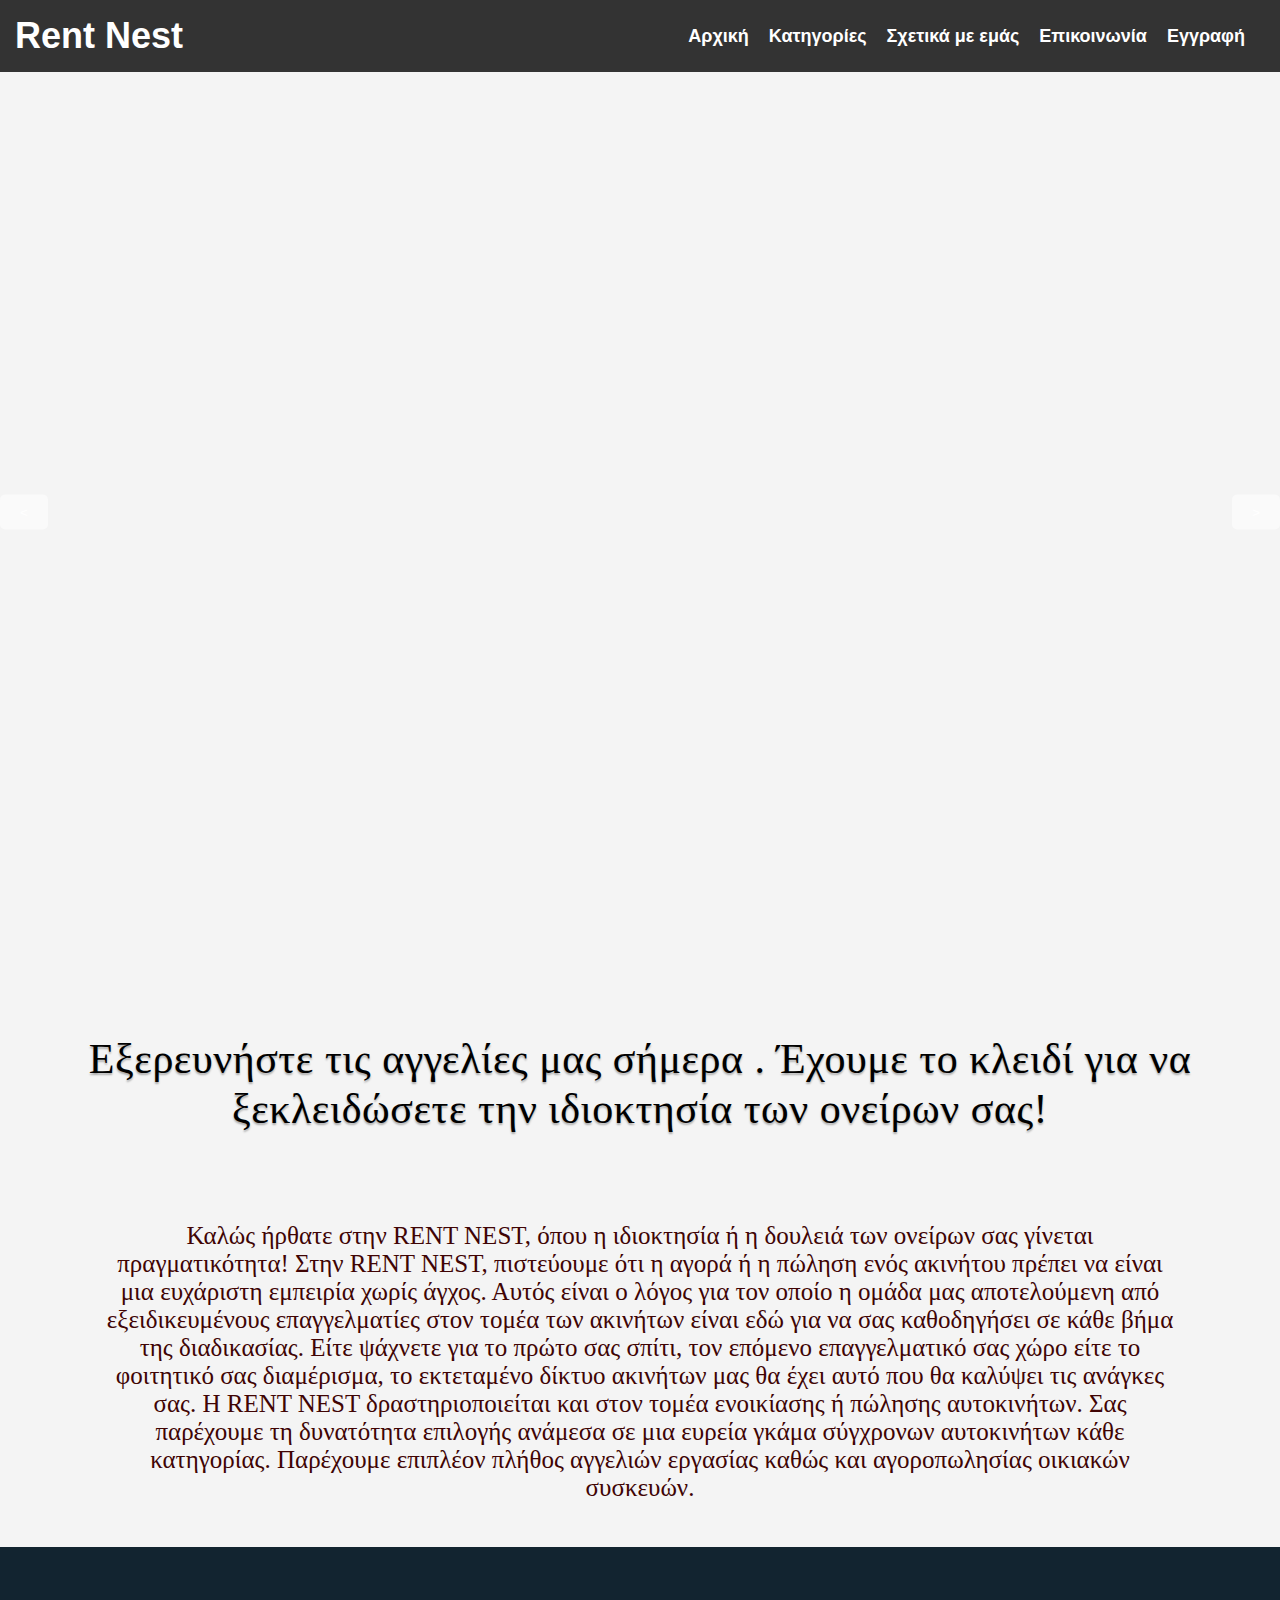
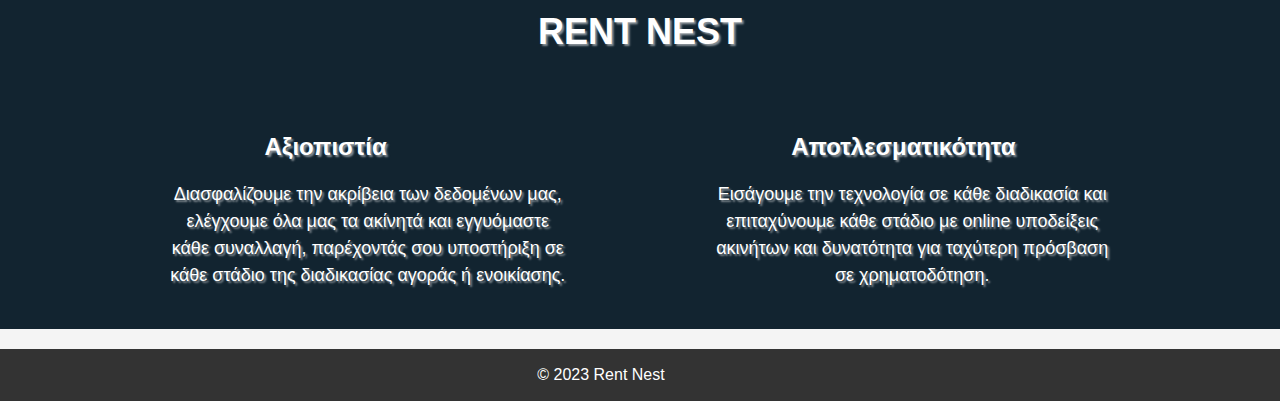
<file: index.html>
<!DOCTYPE html>
<html lang="el">
  <head>
    <meta charset="UTF-8" />
    <meta name="viewport" content="width=device-width, initial-scale=1.0" />
    <title>RentNest</title>
    <link rel="stylesheet" type="text/css" href="styles.css" />
  </head>

  <body class="container">
    <header>
      <h1 class="logo_img"><a href="index.html">Rent Nest</a></h1>
      <nav>
        <ul>
          <li><a href="index.html">Αρχική</a></li>
          <li><a href="categories.html">Κατηγορίες</a></li>
          <li><a href="about.html">Σχετικά με εμάς</a></li>
          <li><a href="contact.html">Επικοινωνία</a></li>
          <li><a href="form.html">Εγγραφή</a></li>
        </ul>
      </nav>
    </header>

    <div class="slideshow">
      <div class="slide" style="background-image: url('assets/house.jpg')">
        <div class="slide-content">
          <h3>Ανακαλύψτε την τέλεια ιδιοκτησία σας σήμερα</h3>
        </div>
      </div>
      <div class="slide" style="background-image: url('assets/car.jpg')">
        <div class="slide-content">
          <h3>
            Με την RENT NEST μπορείτε να έχετε το αυτοκίνητο των ονείρων σας
          </h3>
        </div>
      </div>
      <div class="slide" style="background-image: url('assets/job.png')">
        <div class="slide-content">
          <h3>
            Με την RENT NEST μπορείτε να βρείτε το ιδανικό εργασιακό σας
            περιβάλλον
          </h3>
        </div>
      </div>
      <div class="slide" style="background-image: url('assets/oikiakes.jpg')">
        <div class="slide-content">
          <h3>Ανακαλύψτε πλήθος οικιακών συσκευών...</h3>
        </div>
      </div>
      <button class="prev"><</button>
      <button class="next">></button>
    </div>

    <div class="informations">
      <p>
        Εξερευνήστε τις αγγελίες μας σήμερα . Έχουμε το κλειδί για να
        ξεκλειδώσετε την ιδιοκτησία των ονείρων σας!
      </p>
    </div>
    <div class="moreinformations">
      <p>
        Καλώς ήρθατε στην RENT NEST, όπου η ιδιοκτησία ή η δουλειά των ονείρων
        σας γίνεται πραγματικότητα! Στην RENT NEST, πιστεύουμε ότι η αγορά ή η
        πώληση ενός ακινήτου πρέπει να είναι μια ευχάριστη εμπειρία χωρίς άγχος.
        Αυτός είναι ο λόγος για τον οποίο η ομάδα μας αποτελούμενη από
        εξειδικευμένους επαγγελματίες στον τομέα των ακινήτων είναι εδώ για να
        σας καθοδηγήσει σε κάθε βήμα της διαδικασίας. Είτε ψάχνετε για το πρώτο
        σας σπίτι, τον επόμενο επαγγελματικό σας χώρο είτε το φοιτητικό σας
        διαμέρισμα, το εκτεταμένο δίκτυο ακινήτων μας θα έχει αυτό που θα
        καλύψει τις ανάγκες σας. H RENT NEST δραστηριοποιείται και στον τομέα
        ενοικίασης ή πώλησης αυτοκινήτων. Σας παρέχουμε τη δυνατότητα επιλογής
        ανάμεσα σε μια ευρεία γκάμα σύγχρονων αυτοκινήτων κάθε κατηγορίας.
        Παρέχουμε επιπλέον πλήθος αγγελιών εργασίας καθώς και αγοροπωλησίας
        οικιακών συσκευών.
      </p>
    </div>

    <section class="more">
      <h1>RENT NEST</h1>
      <h3>Αξιοπιστία</h3>
      <h3>Αποτλεσματικότητα</h3>
      <p>
        Διασφαλίζουμε την ακρίβεια των δεδομένων μας, ελέγχουμε όλα μας τα
        ακίνητά και εγγυόμαστε κάθε συναλλαγή, παρέχοντάς σου υποστήριξη σε κάθε
        στάδιο της διαδικασίας αγοράς ή ενοικίασης.
      </p>
      <p>
        Εισάγουμε την τεχνολογία σε κάθε διαδικασία και επιταχύνουμε κάθε στάδιο
        με online υποδείξεις ακινήτων και δυνατότητα για ταχύτερη πρόσβαση σε
        χρηματοδότηση.
      </p>
    </section>

    <script src="script.js"></script>
  </body>
  <footer>
    <div class="footer-content">
      <p>&copy; 2023 Rent Nest</p>
    </div>
  </footer>
</html>
</file>
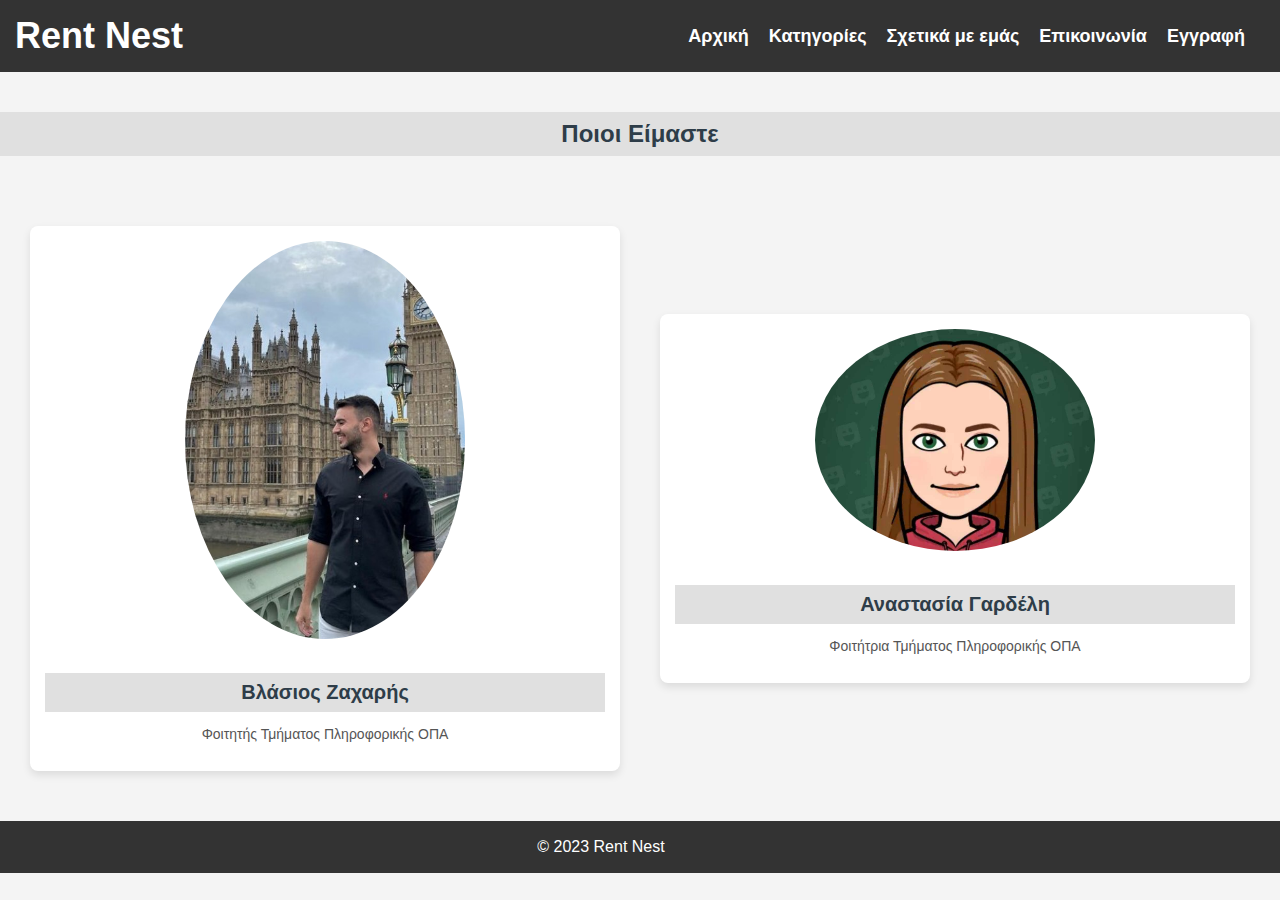
<file: about.html>
<!DOCTYPE html>
<html lang="el">
  <head>
    <meta charset="UTF-8" />
    <meta name="viewport" content="width=device-width, initial-scale=1.0" />
    <title>RentNest</title>
    <link rel="stylesheet" type="text/css" href="styles.css" />
  </head>

  <body>
    <header>
      <h1 class="logo_img"><a href="index.html">Rent Nest</a></h1>
      <nav>
        <ul>
          <li><a href="index.html">Αρχική</a></li>
          <li><a href="categories.html">Κατηγορίες</a></li>
          <li><a href="about.html">Σχετικά με εμάς</a></li>
          <li><a href="contact.html">Επικοινωνία</a></li>
          <li><a href="form.html">Εγγραφή</a></li>
        </ul>
      </nav>
    </header>
    <h2>Ποιοι Είμαστε</h2>
    <div class="members">
      <section class="team_member_1">
        <div class="member_1">
          <img src="assets/vlasios_zacharis.jpg" alt="vlasios zacharis" />
          <h2>Βλάσιος Ζαχαρής</h2>
          <p>Φοιτητής Τμήματος Πληροφορικής ΟΠΑ</p>
        </div>
      </section>
      <section class="team_member_2">
        <div class="member_2">
          <img src="assets/anastasia.jpg" alt="sssss" />
          <h2>Αναστασία Γαρδέλη</h2>
          <p>Φοιτήτρια Τμήματος Πληροφορικής ΟΠΑ</p>
        </div>
      </section>
    </div>
  </body>
  <footer>
    <div class="footer-content">
      <p>&copy; 2023 Rent Nest</p>
    </div>
  </footer>
</html>
</file>
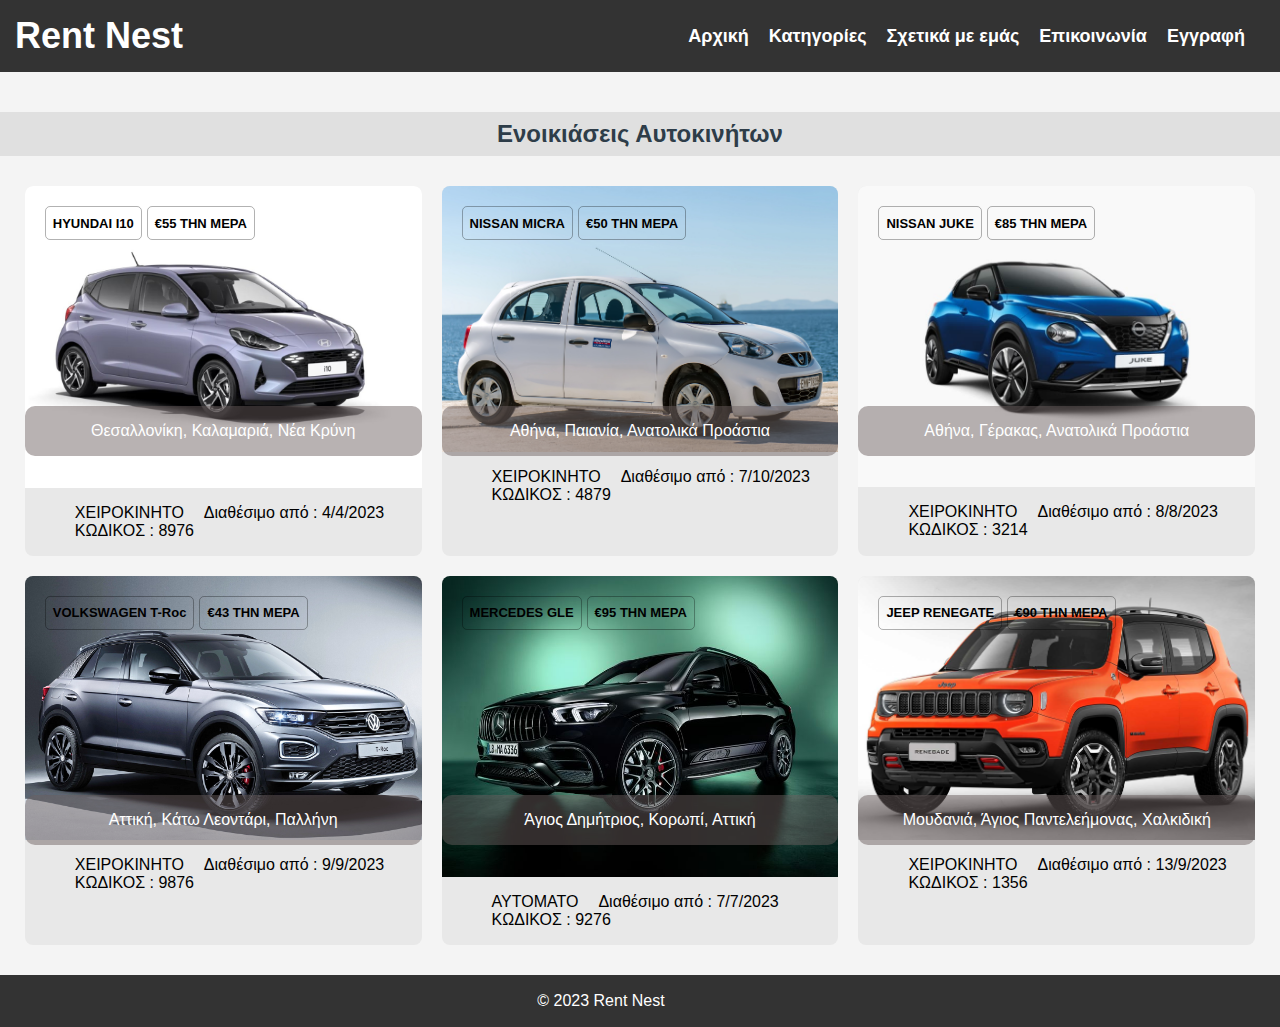
<file: car-rentals.html>
<!DOCTYPE html>
<html lang="el">
  <head>
    <meta charset="UTF-8" />
    <meta name="viewport" content="width=device-width, initial-scale=1.0" />
    <title>Home Rentals</title>
    <link rel="stylesheet" type="text/css" href="styles.css" />
  </head>

  <body>
    <header>
      <h1 class="logo_img"><a href="index.html">Rent Nest</a></h1>
      <nav>
        <ul>
          <li><a href="index.html">Αρχική</a></li>
          <li><a href="categories.html">Κατηγορίες</a></li>
          <li><a href="about.html">Σχετικά με εμάς</a></li>
          <li><a href="contact.html">Επικοινωνία</a></li>
          <li><a href="form.html">Εγγραφή</a></li>
        </ul>
      </nav>
    </header>
    <main>
      <h2>Ενοικιάσεις Αυτοκινήτων</h2>

      <section class="car__rentals">
        <div class="boxes">
          <div class="containers">
            <div class="fbox">
              <div class="box top-l">
                HYUNDAI I10
                <!-- Content for the top-left transparent box -->
              </div>
              <div class="box top-r">
                €55 ΤΗΝ ΜΕΡΑ
                <!-- Content for the top-right transparent box -->
              </div>
            </div>
            <a
              href="https://kinsta.com/wp-content/uploads/2022/12/file-not-found.png"
              class="overlay"
            >
              <img src="assets/hyundai.jpeg" alt="Home1" />
            </a>

            <div class="info">
              <p class="texts">Θεσαλλονίκη, Καλαμαριά, Νέα Κρύνη</p>
            </div>

            <div class="listing-detail">
              <ul class="detail-list">
                <li class>
                  <span> ΧΕΙΡΟΚΙΝΗΤΟ</span>
                </li>
                <li class>
                  <span> Διαθέσιμο από : 4/4/2023</span>
                </li>
                <li class>
                  <span> ΚΩΔΙΚΟΣ : 8976</span>
                </li>
              </ul>
            </div>
          </div>

          <!-- Here begins box 2,3,4-->

          <div class="containers">
            <div class="fbox">
              <div class="top-l">
                NISSAN MICRA
                <!-- Content for the top-left transparent box -->
              </div>
              <div class="top-r">
                €50 ΤΗΝ ΜΕΡΑ
                <!-- Content for the top-right transparent box -->
              </div>
            </div>
            <a
              href="https://kinsta.com/wp-content/uploads/2022/12/file-not-found.png"
              class="overlay"
            >
              <img src="assets/micra.jpg" alt="Home1" />
            </a>

            <div class="info">
              <p class="texts">Αθήνα, Παιανία, Ανατολικά Προάστια</p>
            </div>

            <div class="listing-detail">
              <ul class="detail-list">
                <li class>
                  <span> ΧΕΙΡΟΚΙΝΗΤΟ</span>
                </li>
                <li class>
                  <span> Διαθέσιμο από : 7/10/2023</span>
                </li>
                <li class>
                  <span> ΚΩΔΙΚΟΣ : 4879</span>
                </li>
              </ul>
            </div>
          </div>

          <div class="containers">
            <div class="fbox">
              <div class="box top-l">
                NISSAN JUKE
                <!-- Content for the top-left transparent box -->
              </div>
              <div class="box top-r">
                €85 ΤΗΝ ΜΕΡΑ
                <!-- Content for the top-right transparent box -->
              </div>
            </div>
            <a
              href="https://kinsta.com/wp-content/uploads/2022/12/file-not-found.png"
              class="overlay"
            >
              <img src="assets/juke.jpg" alt="Home1" />
            </a>

            <div class="info">
              <p class="texts">Αθήνα, Γέρακας, Ανατολικά Προάστια</p>
            </div>

            <div class="listing-detail">
              <ul class="detail-list">
                <li class>
                  <span> ΧΕΙΡΟΚΙΝΗΤΟ</span>
                </li>
                <li class>
                  <span> Διαθέσιμο από : 8/8/2023</span>
                </li>
                <li class>
                  <span> ΚΩΔΙΚΟΣ : 3214</span>
                </li>
              </ul>
            </div>
          </div>

          <div class="containers">
            <div class="fbox">
              <div class="box top-l">
                VOLKSWAGEN T-Roc
                <!-- Content for the top-left transparent box -->
              </div>
              <div class="box top-r">
                €43 ΤΗΝ ΜΕΡΑ
                <!-- Content for the top-right transparent box -->
              </div>
            </div>
            <a
              href="https://kinsta.com/wp-content/uploads/2022/12/file-not-found.png"
              class="overlay"
            >
              <img src="assets/ROC.jpg" alt="Home1" />
            </a>

            <div class="info">
              <p class="texts">Αττική, Κάτω Λεοντάρι, Παλλήνη</p>
            </div>

            <div class="listing-detail">
              <ul class="detail-list">
                <li class>
                  <span> ΧΕΙΡΟΚΙΝΗΤΟ</span>
                </li>
                <li class>
                  <span> Διαθέσιμο από : 9/9/2023</span>
                </li>
                <li class>
                  <span> ΚΩΔΙΚΟΣ : 9876</span>
                </li>
              </ul>
            </div>
          </div>

          <div class="containers">
            <div class="fbox">
              <div class="box top-l">
                MERCEDES GLE
                <!-- Content for the top-left transparent box -->
              </div>
              <div class="box top-r">
                €95 ΤΗΝ ΜΕΡΑ
                <!-- Content for the top-right transparent box -->
              </div>
            </div>
            <a
              href="https://kinsta.com/wp-content/uploads/2022/12/file-not-found.png"
              class="overlay"
            >
              <img src="assets/mercedes.jpg" alt="Home1" />
            </a>

            <div class="info">
              <p class="texts">Άγιος Δημήτριος, Κορωπί, Αττική</p>
            </div>

            <div class="listing-detail">
              <ul class="detail-list">
                <li class>
                  <span> ΑΥΤΟΜΑΤΟ</span>
                </li>
                <li class>
                  <span> Διαθέσιμο από : 7/7/2023</span>
                </li>
                <li class>
                  <span> ΚΩΔΙΚΟΣ : 9276</span>
                </li>
              </ul>
            </div>
          </div>

          <div class="containers">
            <div class="fbox">
              <div class="box top-l">
                JEEP RENEGATE
                <!-- Content for the top-left transparent box -->
              </div>
              <div class="box top-r">
                €90 ΤΗΝ ΜΕΡΑ
                <!-- Content for the top-right transparent box -->
              </div>
            </div>
            <a
              href="https://kinsta.com/wp-content/uploads/2022/12/file-not-found.png"
              class="overlay"
            >
              <img src="assets/jeep.jpg" alt="Home1" />
            </a>

            <div class="info">
              <p class="texts">Μουδανιά, Άγιος Παντελεήμονας, Χαλκιδική</p>
            </div>

            <div class="listing-detail">
              <ul class="detail-list">
                <li class>
                  <span> ΧΕΙΡΟΚΙΝΗΤΟ</span>
                </li>
                <li class>
                  <span> Διαθέσιμο από : 13/9/2023</span>
                </li>
                <li class>
                  <span> ΚΩΔΙΚΟΣ : 1356</span>
                </li>
              </ul>
            </div>
          </div>
        </div>
      </section>
    </main>

    <footer>
      <div class="footer-content">
        <p>&copy; 2023 Rent Nest</p>
      </div>
    </footer>
  </body>
</html>
</file>
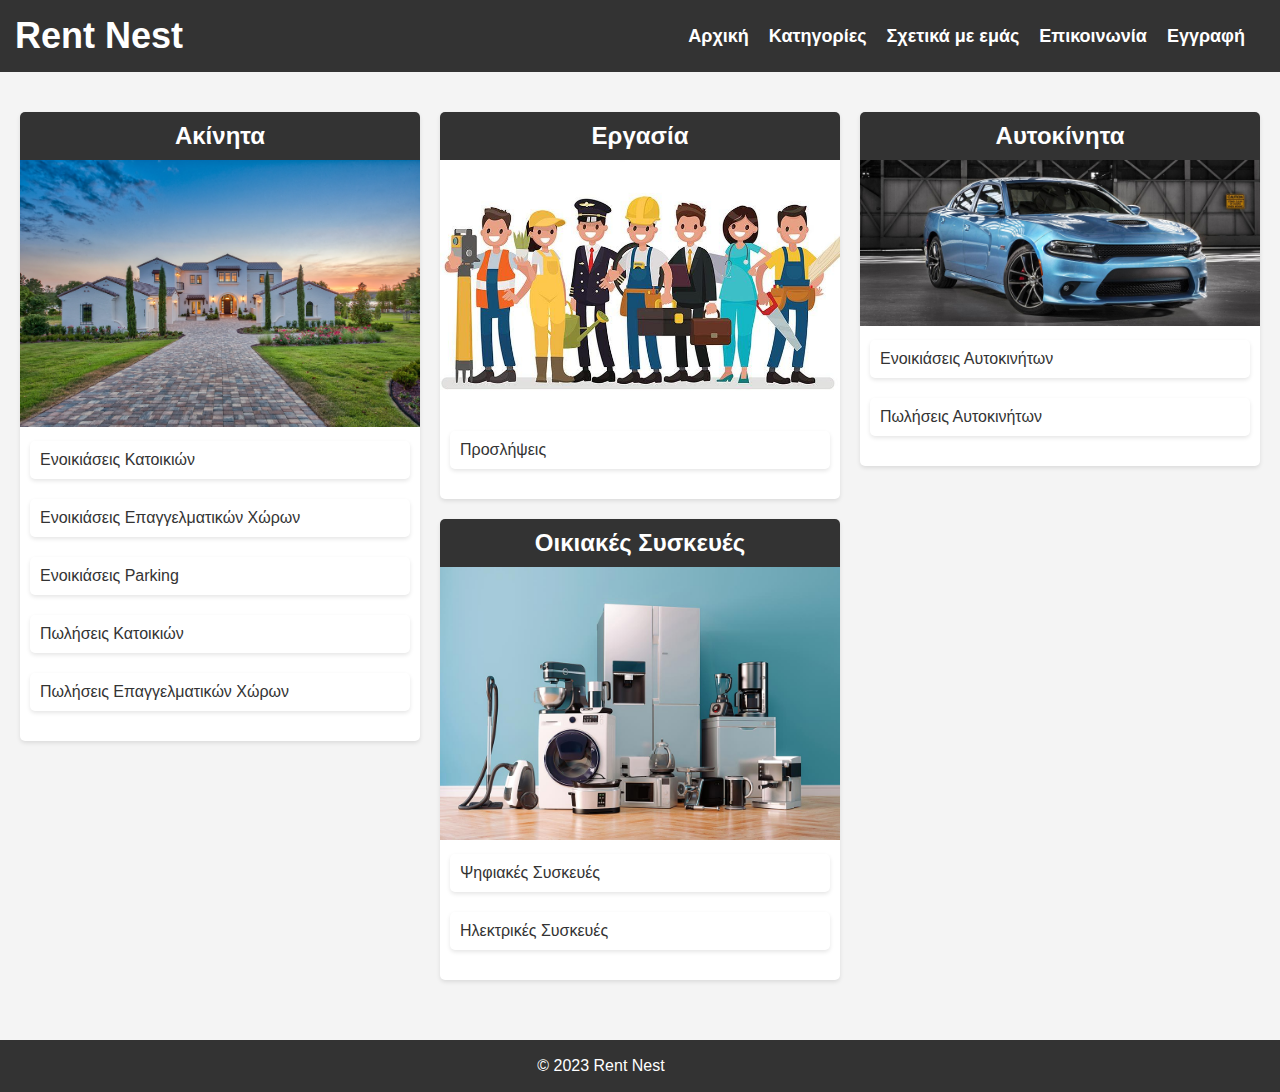
<file: categories.html>
<!DOCTYPE html>
<html lang="el">
  <head>
    <meta charset="UTF-8" />
    <meta name="viewport" content="width=device-width, initial-scale=1.0" />
    <title>Rent Nest</title>
    <link rel="stylesheet" type="text/css" href="styles.css" />
  </head>

  <body>
    <header>
      <h1 class="logo_img"><a href="index.html">Rent Nest</a></h1>
      <nav>
        <ul>
          <li><a href="index.html">Αρχική</a></li>
          <li><a href="categories.html">Κατηγορίες</a></li>
          <li><a href="about.html">Σχετικά με εμάς</a></li>
          <li><a href="contact.html">Επικοινωνία</a></li>
          <li><a href="form.html">Εγγραφή</a></li>
        </ul>
      </nav>
    </header>

    <section class="categories">
      <ul>
        <li>
          <h2>Ακίνητα</h2>
          <img src="assets/Custom Built Homes.webp" alt="Εικόνα Ακινήτων" />
          <ul>
            <li>
              <a href="home-rentals.html">Ενοικιάσεις Κατοικιών</a>
            </li>
            <li>
              <a href="business-rentals.html"
                >Ενοικιάσεις Επαγγελματικών Χώρων</a
              >
            </li>
            <li>
              <a href="parking-rentals.html">Ενοικιάσεις Parking</a>
            </li>
            <li>
              <a href="home-sells">Πωλήσεις Κατοικιών</a>
            </li>
            <li>
              <a href="business-sells">Πωλήσεις Επαγγελματικών Χώρων</a>
            </li>
          </ul>
        </li>
      </ul>
      <ul>
        <li>
          <h2>Εργασία</h2>
          <img src="assets/jobs.jpg" alt="Εικόνα Εργασίας" />
          <ul>
            <li><a href="jobs.html">Προσλήψεις</a></li>
          </ul>
        </li>
        <li>
          <h2>Οικιακές Συσκευές</h2>
          <img src="assets/appliances.jpg" alt="Εικόνα Οικιακών Συσκευών" />
          <ul>
            <li>
              <a href="psifiakes-syskeves.html">Ψηφιακές Συσκευές</a>
            </li>
            <li>
              <a href="ilektrikes-syskeves.html">Ηλεκτρικές Συσκευές</a>
            </li>
          </ul>
        </li>
      </ul>
      <ul>
        <li>
          <h2>Αυτοκίνητα</h2>
          <img src="assets/cars.jpg" alt="Εικόνα Αυτοκινήτων" />
          <ul>
            <li>
              <a href="car-rentals.html">Ενοικιάσεις Αυτοκινήτων</a>
            </li>
            <li><a href="car-sells.htmls">Πωλήσεις Αυτοκινήτων</a></li>
          </ul>
        </li>
      </ul>
    </section>
  </body>
  <footer>
    <div class="footer-content">
      <p>&copy; 2023 Rent Nest</p>
    </div>
  </footer>
</html>
</file>
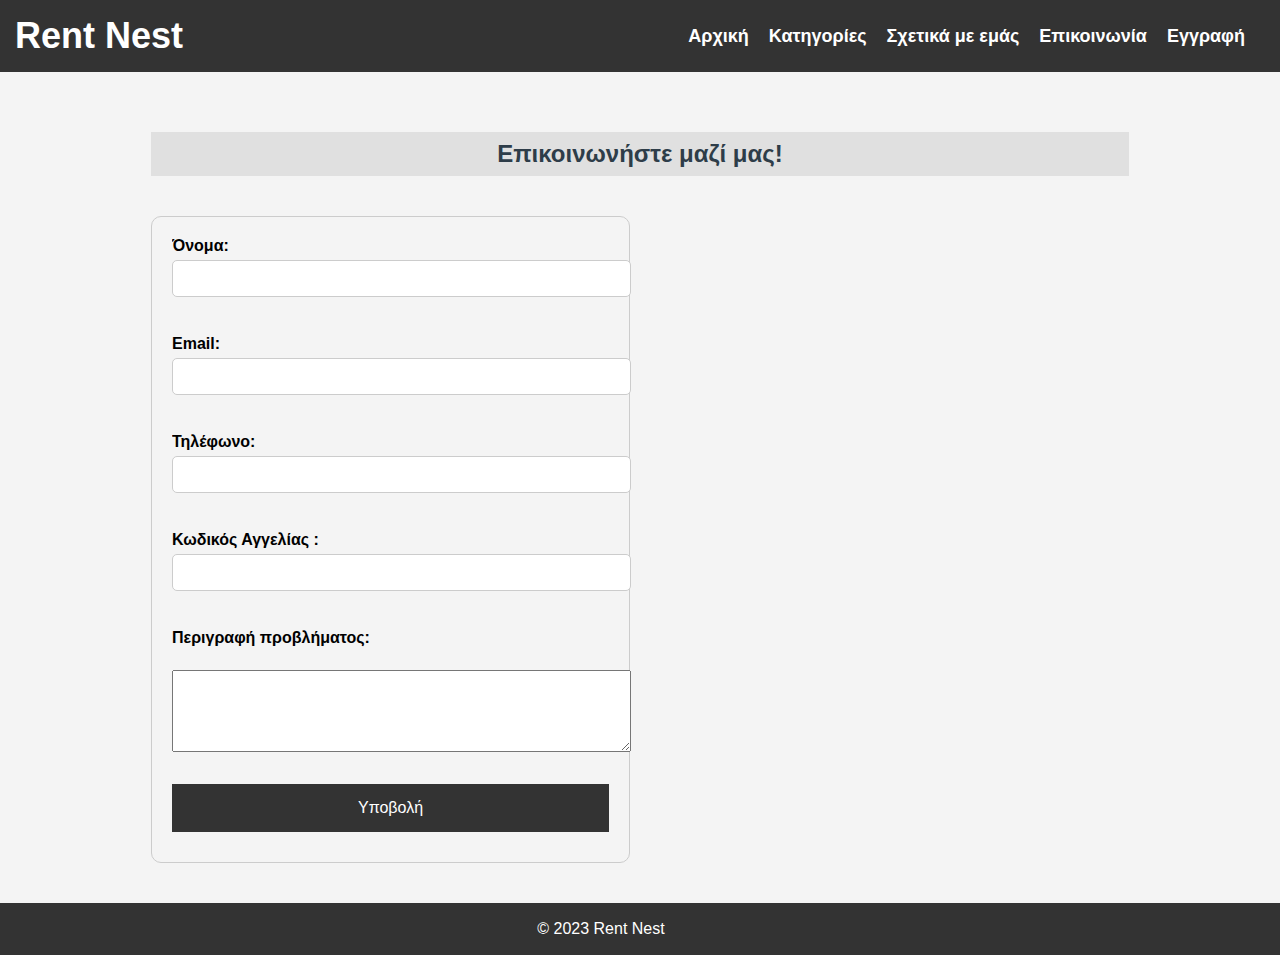
<file: contact.html>
<!DOCTYPE html>
<html lang="el">
  <head>
    <meta charset="UTF-8" />
    <meta name="viewport" content="width=device-width, initial-scale=1.0" />
    <title>RentNest</title>
    <link rel="stylesheet" type="text/css" href="styles.css" />
  </head>

  <body>
    <header>
      <h1 class="logo_img"><a href="index.html">Rent Nest</a></h1>
      <nav>
        <ul>
          <li><a href="index.html">Αρχική</a></li>
          <li><a href="categories.html">Κατηγορίες</a></li>
          <li><a href="about.html">Σχετικά με εμάς</a></li>
          <li><a href="contact.html">Επικοινωνία</a></li>
          <li><a href="form.html">Εγγραφή</a></li>
        </ul>
      </nav>
    </header>
    <section class="contact-form">
      <h2>Επικοινωνήστε μαζί μας!</h2>
      <form method="post">
        <label for="name">Όνομα:</label>
        <input type="text" id="name" name="name" required /><br /><br />
        <label for="email">Email:</label>
        <input type="email" id="email" name="email" required /><br /><br />
        <label for="phone">Τηλέφωνο:</label>
        <input type="tel" id="phone" name="phone" /><br /><br />
        <label for="ad-code">Κωδικός Αγγελίας :</label>
        <input type="text" id="ad-code" name="ad-code" /><br /><br />
        <label for="issue">Περιγραφή προβλήματος:</label><br />
        <textarea id="issue" name="issue" rows="4" cols="50" required></textarea
        ><br /><br />
        <input type="submit" value="Υποβολή" />
      </form>
    </section>
    <footer>
      <div class="footer-content">
        <p>&copy; 2023 Rent Nest</p>
      </div>
    </footer>
  </body>
</html>
</file>
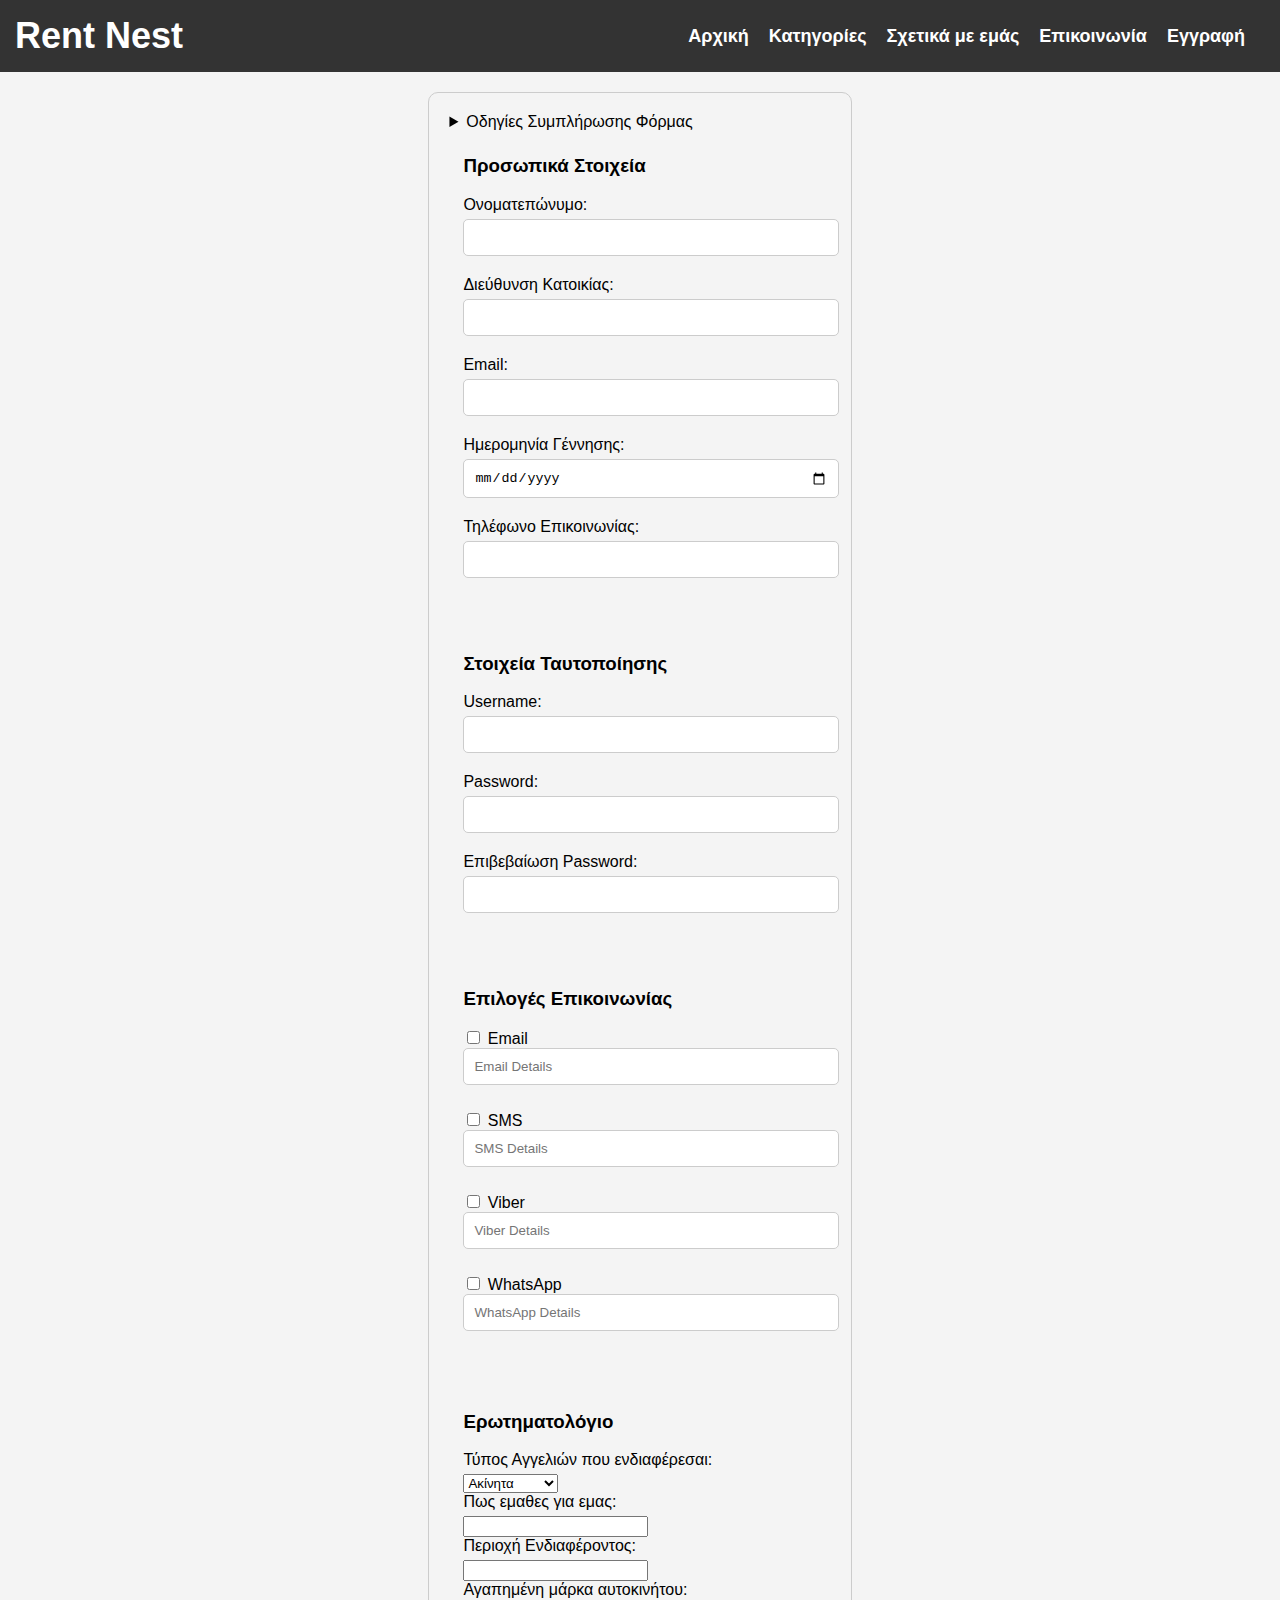
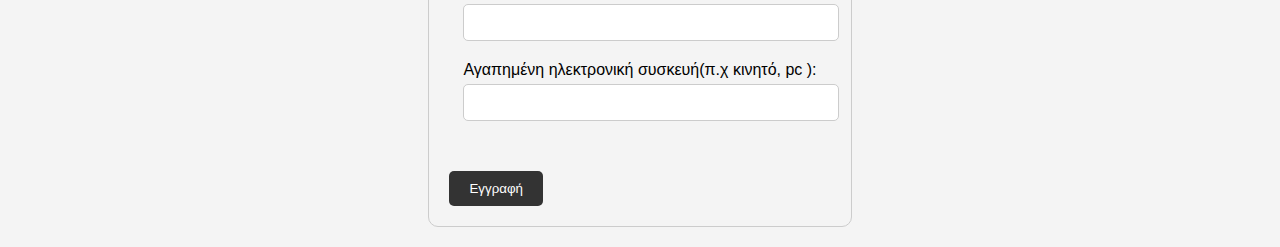
<file: form.html>
<!DOCTYPE html>
<html lang="el">
  <head>
    <meta charset="UTF-8" />
    <meta name="viewport" content="width=device-width, initial-scale=1.0" />
    <title>Εγγραφή Χρήστη - Rent Nest</title>
    <link rel="stylesheet" type="text/css" href="styles.css" />
  </head>
  <body>
    <header>
      <h1 class="logo_img"><a href="index.html">Rent Nest</a></h1>
      <nav>
        <ul>
          <li><a href="index.html">Αρχική</a></li>
          <li><a href="categories.html">Κατηγορίες</a></li>
          <li><a href="about.html">Σχετικά με εμάς</a></li>
          <li><a href="contact.html">Επικοινωνία</a></li>
          <li><a href="form.html">Εγγραφή</a></li>
        </ul>
      </nav>
    </header>

    <form action="submit-form" method="post" id="userRegistrationForm">
      <details>
        <summary>Οδηγίες Συμπλήρωσης Φόρμας</summary>
        <p>
          Συμπληρώστε την φόρμα με τα στοιχεία σας και προαιρετικά απαντήστε στο
          ερωτηματολόγιο
        </p>
      </details>
      <fieldset>
        <h3>Προσωπικά Στοιχεία</h3>
        <label for="fullname">Ονοματεπώνυμο:</label>
        <input type="text" id="fullname" name="fullname" required />

        <label for="address">Διεύθυνση Κατοικίας:</label>
        <input
          type="text"
          id="address"
          name="address"
          autocomplete="address-line1"
        />

        <label for="email">Email:</label>
        <input
          type="email"
          id="email"
          name="email"
          required
          autocomplete="email"
        />
        <label for="birthdate">Ημερομηνία Γέννησης:</label>
        <input type="date" id="birthdate" name="birthdate" />

        <label for="phone">Τηλέφωνο Επικοινωνίας:</label>
        <input
          type="tel"
          id="phone"
          name="phone"
          pattern="\d{10}"
          title="Το τηλέφωνο δεν έχει 10 ψηφία."
        />
      </fieldset>
      <!-- numbers must have 10 numbers -->
      <fieldset>
        <h3>Στοιχεία Ταυτοποίησης</h3>
        <label for="username">Username:</label>
        <input type="text" id="username" name="username" required />

        <label for="password">Password:</label>
        <input
          type="password"
          id="password"
          name="password"
          required
          minlength="8"
        />
        <!-- password validation using minlenght-->

        <label for="confirm_password">Επιβεβαίωση Password:</label>
        <input
          type="password"
          id="confirm_password"
          name="confirm_password"
          required
        />
      </fieldset>

      <fieldset>
        <h3>Επιλογές Επικοινωνίας</h3>
        <label>
          <input type="checkbox" name="communication" value="email" />
          Email
          <input type="text" name="email_details" placeholder="Email Details" />
        </label>
        <label>
          <input type="checkbox" name="communication" value="sms" />
          SMS
          <input type="text" name="sms_details" placeholder="SMS Details" />
        </label>
        <label>
          <input type="checkbox" name="communication" value="viber" />
          Viber
          <input type="text" name="viber_details" placeholder="Viber Details" />
        </label>
        <label>
          <input type="checkbox" name="communication" value="whatsapp" />
          WhatsApp
          <input
            type="text"
            name="whatsapp_details"
            placeholder="WhatsApp Details"
          />
        </label>
      </fieldset>

      <fieldset>
        <h3>Ερωτηματολόγιο</h3>

        <label for="ads_interest">Τύπος Αγγελιών που ενδιαφέρεσαι:</label>
        <select id="ads_interest" name="ads_interest">
          <option value="real_estate">Ακίνητα</option>
          <option value="jobs">Εργασία</option>
          <option value="vehicles">Οχήματα</option>
          <option value="electronics">Ηλεκτρονικά</option>
        </select>
        <label for="referral">Πως εμαθες για εμας:</label>
        <input list="how" id="referral" name="referral" autocomplete="off" />
        <datalist id="how">
          <option value="internet ads"></option>
          <option value="facebook"></option>
          <option value="Φιλο"></option>
          <option value="twitter"></option>
        </datalist>

        <label for="preferred_areas">Περιοχή Ενδιαφέροντος:</label>
        <input
          list="areas"
          id="preferred_areas"
          name="preferred_areas"
          autocomplete="off"
        />
        <datalist id="areas">
          <option value="Αθήνα"></option>
          <option value="Θεσσαλονίκη"></option>
          <option value="Πάτρα"></option>
          <option value="Ηράκλειο"></option>
        </datalist>

        <label for="vehicle_type">Αγαπημένη μάρκα αυτοκινήτου:</label>
        <input type="text" id="vehicle_type" name="vehicle_type" />

        <label for="frequency"
          >Αγαπημένη ηλεκτρονική συσκευή(π.χ κινητό, pc ):</label
        >
        <input type="text" id="frequency" name="frequency" />
      </fieldset>

      <button type="submit">Εγγραφή</button>
    </form>

    <script src="validate-form.js"></script>
  </body>
</html>
</file>
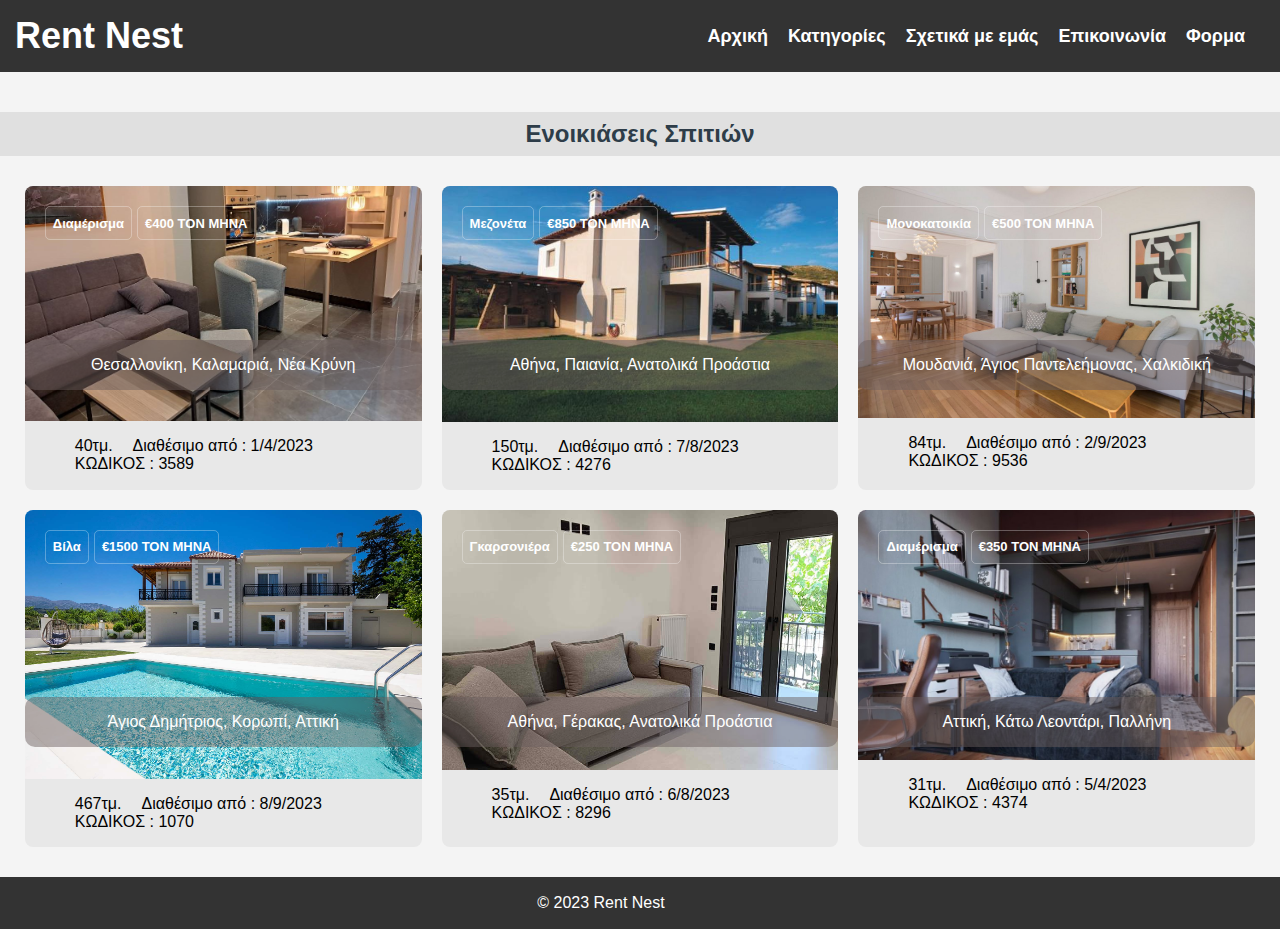
<file: home-rentals.html>
<!DOCTYPE html>
<html lang="el">
  <head>
    <meta charset="UTF-8" />
    <meta name="viewport" content="width=device-width, initial-scale=1.0" />
    <title>Home Rentals</title>
    <link rel="stylesheet" type="text/css" href="styles.css" />
  </head>

  <body>
    <header>
      <h1 class="logo_img"><a href="index.html">Rent Nest</a></h1>
      <nav>
        <ul>
          <li><a href="index.html">Αρχική</a></li>
          <li><a href="categories.html">Κατηγορίες</a></li>
          <li><a href="about.html">Σχετικά με εμάς</a></li>
          <li><a href="contact.html">Επικοινωνία</a></li>
          <li><a href="form.html">Φορμα</a></li>
        </ul>
      </nav>
    </header>
    <main>
      <h2>Ενοικιάσεις Σπιτιών</h2>

      <section class="home__rentals">
        <div class="all-boxes">
          <div class="rental-container">
            <div class="full-box">
              <div class="info-box top-left">
                Διαμέρισμα
                <!-- Content for the top-left transparent box -->
              </div>
              <div class="info-box top-right">
                €400 ΤΟΝ ΜΗΝΑ
                <!-- Content for the top-right transparent box -->
              </div>
            </div>
            <a href="homerentals-123-details.html" class="overlay">
              <img src="assets/d1.jpg" alt="Home1" />
            </a>

            <div class="item-info">
              <p class="text">Θεσαλλονίκη, Καλαμαριά, Νέα Κρύνη</p>
            </div>

            <div class="listing-details">
              <ul class="details-list">
                <li class>
                  <span> 40τμ.</span>
                </li>
                <li class>
                  <span> Διαθέσιμο από : 1/4/2023</span>
                </li>
                <li class>
                  <span> ΚΩΔΙΚΟΣ : 3589</span>
                </li>
              </ul>
            </div>
          </div>

          <!-- Here begins box 2,3,4-->

          <div class="rental-container">
            <div class="full-box">
              <div class="info-box top-left">
                Μεζονέτα
                <!-- Content for the top-left transparent box -->
              </div>
              <div class="info-box top-right">
                €850 ΤΟΝ ΜΗΝΑ
                <!-- Content for the top-right transparent box -->
              </div>
            </div>
            <a
              href="https://kinsta.com/wp-content/uploads/2022/12/file-not-found.png"
              class="overlay"
            >
              <img src="assets/mezoneta.jpg" alt="Home1" />
            </a>

            <div class="item-info">
              <p class="text">Αθήνα, Παιανία, Ανατολικά Προάστια</p>
            </div>

            <div class="listing-details">
              <ul class="details-list">
                <li class>
                  <span> 150τμ.</span>
                </li>
                <li class>
                  <span> Διαθέσιμο από : 7/8/2023</span>
                </li>
                <li class>
                  <span> ΚΩΔΙΚΟΣ : 4276</span>
                </li>
              </ul>
            </div>
          </div>

          <div class="rental-container">
            <div class="full-box">
              <div class="info-box top-left">
                Μονοκατοικία
                <!-- Content for the top-left transparent box -->
              </div>
              <div class="info-box top-right">
                €500 ΤΟΝ ΜΗΝΑ
                <!-- Content for the top-right transparent box -->
              </div>
            </div>
            <a
              href="https://kinsta.com/wp-content/uploads/2022/12/file-not-found.png"
              class="overlay"
            >
              <img src="assets/monokatoikia.jpg" alt="Home1" />
            </a>

            <div class="item-info">
              <p class="text">Μουδανιά, Άγιος Παντελεήμονας, Χαλκιδική</p>
            </div>

            <div class="listing-details">
              <ul class="details-list">
                <li class>
                  <span> 84τμ.</span>
                </li>
                <li class>
                  <span> Διαθέσιμο από : 2/9/2023</span>
                </li>
                <li class>
                  <span> ΚΩΔΙΚΟΣ : 9536</span>
                </li>
              </ul>
            </div>
          </div>

          <div class="rental-container">
            <div class="full-box">
              <div class="info-box top-left">
                Βίλα
                <!-- Content for the top-left transparent box -->
              </div>
              <div class="info-box top-right">
                €1500 ΤΟΝ ΜΗΝΑ
                <!-- Content for the top-right transparent box -->
              </div>
            </div>
            <a
              href="https://kinsta.com/wp-content/uploads/2022/12/file-not-found.png"
              class="overlay"
            >
              <img src="assets/villa.jpg" alt="Home1" />
            </a>

            <div class="item-info">
              <p class="text">Άγιος Δημήτριος, Κορωπί, Αττική</p>
            </div>

            <div class="listing-details">
              <ul class="details-list">
                <li class>
                  <span> 467τμ.</span>
                </li>
                <li class>
                  <span> Διαθέσιμο από : 8/9/2023</span>
                </li>
                <li class>
                  <span> ΚΩΔΙΚΟΣ : 1070</span>
                </li>
              </ul>
            </div>
          </div>

          <div class="rental-container">
            <div class="full-box">
              <div class="info-box top-left">
                Γκαρσονιέρα
                <!-- Content for the top-left transparent box -->
              </div>
              <div class="info-box top-right">
                €250 ΤΟΝ ΜΗΝΑ
                <!-- Content for the top-right transparent box -->
              </div>
            </div>
            <a
              href="https://kinsta.com/wp-content/uploads/2022/12/file-not-found.png"
              class="overlay"
            >
              <img src="assets/gkarsoniera.jpg" alt="Home1" />
            </a>

            <div class="item-info">
              <p class="text">Αθήνα, Γέρακας, Ανατολικά Προάστια</p>
            </div>

            <div class="listing-details">
              <ul class="details-list">
                <li class>
                  <span> 35τμ.</span>
                </li>
                <li class>
                  <span> Διαθέσιμο από : 6/8/2023</span>
                </li>
                <li class>
                  <span> ΚΩΔΙΚΟΣ : 8296</span>
                </li>
              </ul>
            </div>
          </div>

          <div class="rental-container">
            <div class="full-box">
              <div class="info-box top-left">
                Διαμέρισμα
                <!-- Content for the top-left transparent box -->
              </div>
              <div class="info-box top-right">
                €350 ΤΟΝ ΜΗΝΑ
                <!-- Content for the top-right transparent box -->
              </div>
            </div>
            <a
              href="https://kinsta.com/wp-content/uploads/2022/12/file-not-found.png"
              class="overlay"
            >
              <img src="assets/diamerisma.jpg" alt="Home1" />
            </a>

            <div class="item-info">
              <p class="text">Αττική, Κάτω Λεοντάρι, Παλλήνη</p>
            </div>

            <div class="listing-details">
              <ul class="details-list">
                <li class>
                  <span> 31τμ.</span>
                </li>
                <li class>
                  <span> Διαθέσιμο από : 5/4/2023</span>
                </li>
                <li class>
                  <span> ΚΩΔΙΚΟΣ : 4374</span>
                </li>
              </ul>
            </div>
          </div>
        </div>
      </section>
    </main>

    <footer>
      <div class="footer-content">
        <p>&copy; 2023 Rent Nest</p>
      </div>
    </footer>
  </body>
</html>
</file>
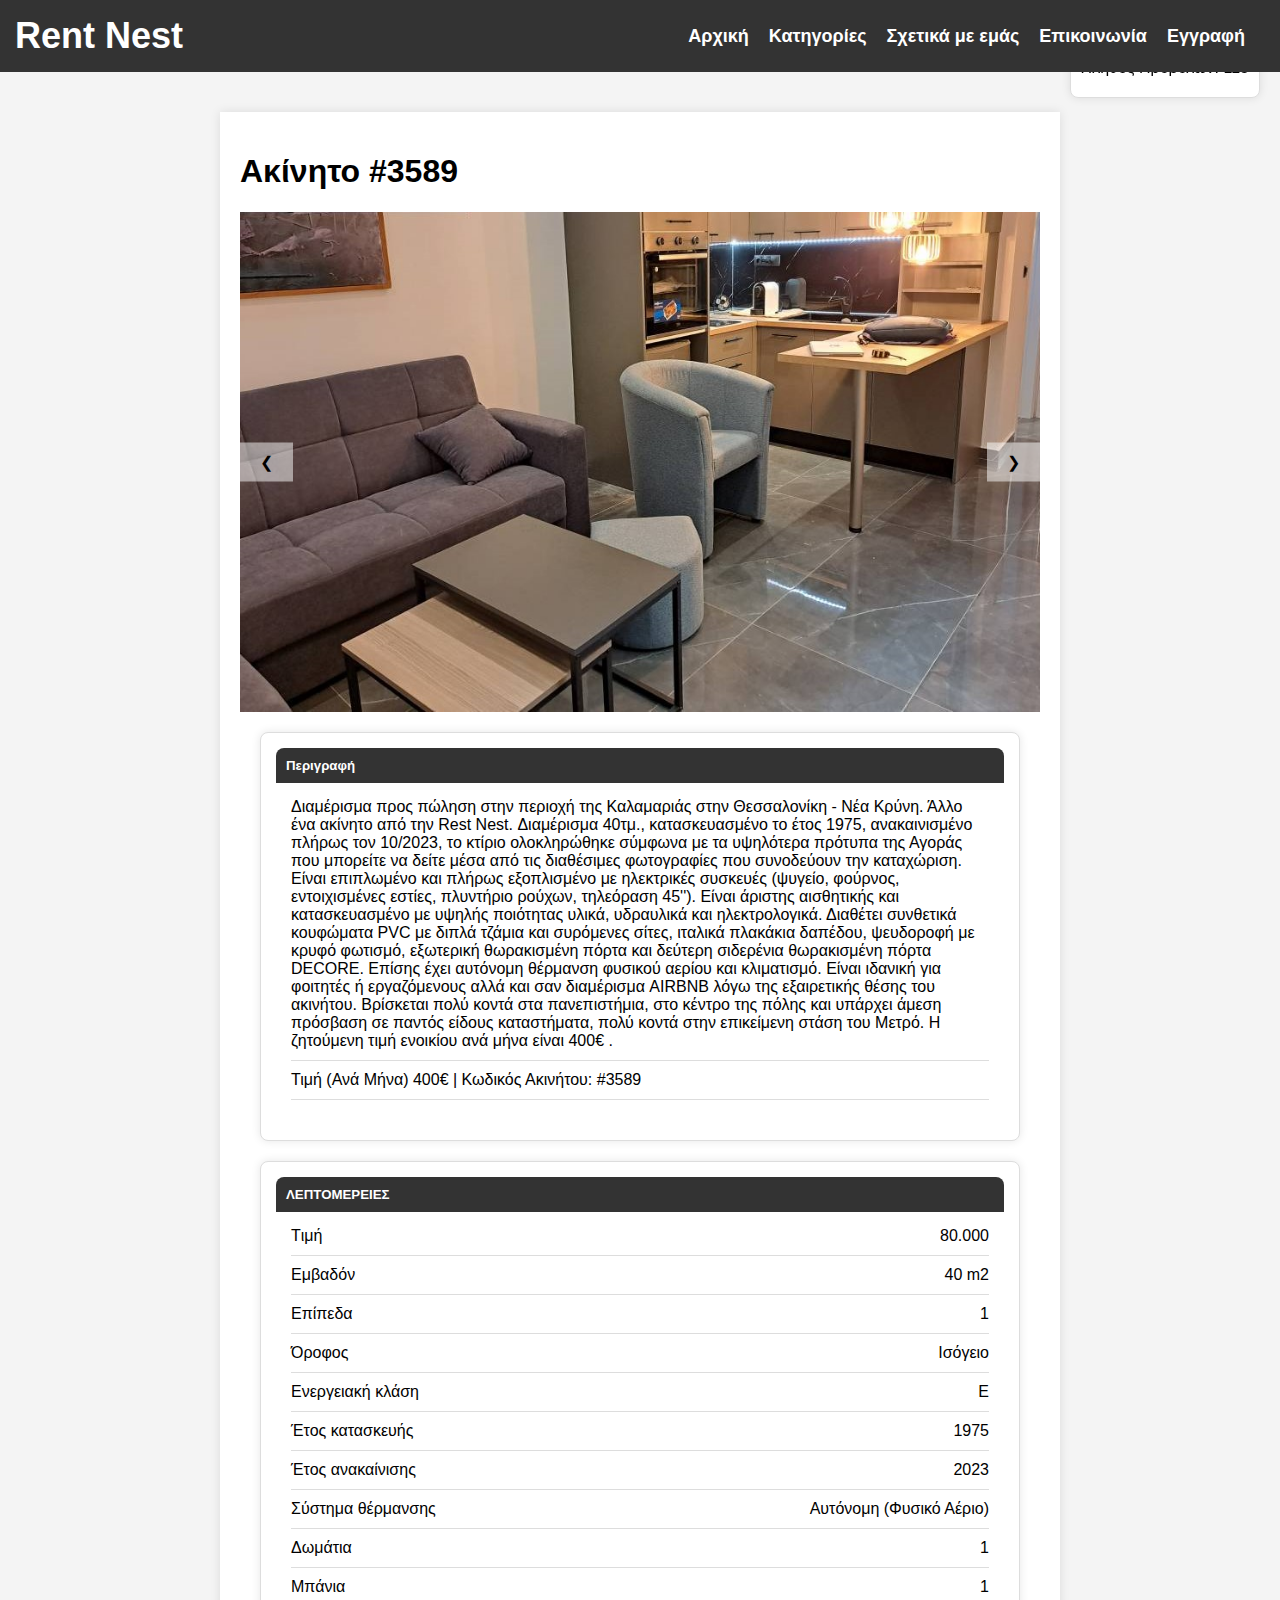
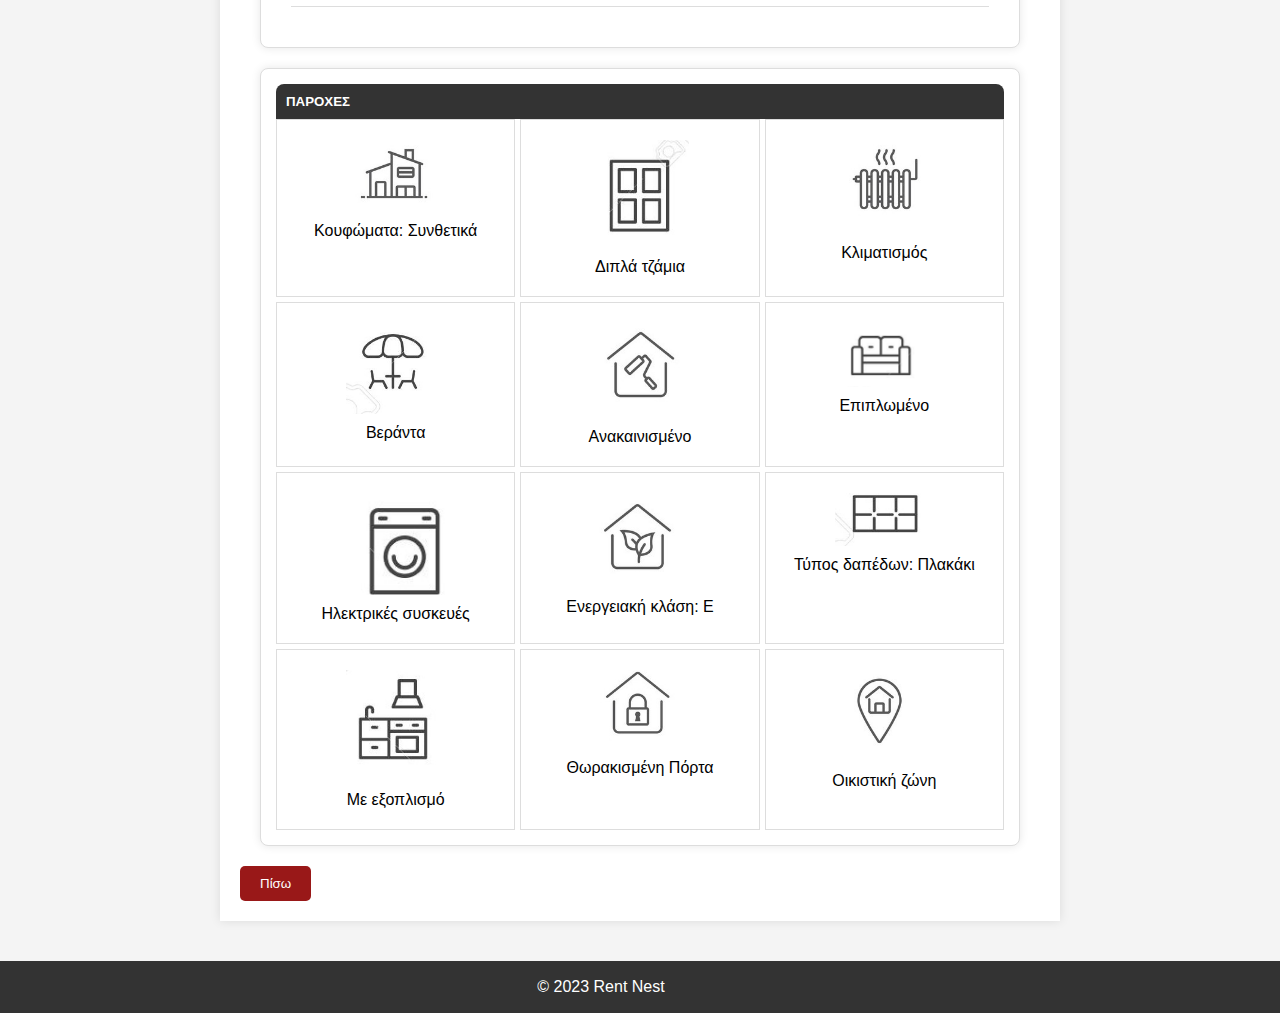
<file: homerentals-123-details.html>
<!DOCTYPE html>
<html lang="el">
  <head>
    <meta charset="UTF-8" />
    <meta name="viewport" content="width=device-width, initial-scale=1.0" />
    <title>Home Rentas</title>
    <link rel="stylesheet" type="text/css" href="styles.css" />
  </head>

  <body>
    <header>
      <h1 class="logo_img"><a href="index.html">Rent Nest</a></h1>
      <nav>
        <ul>
          <li><a href="index.html">Αρχική</a></li>
          <li><a href="categories.html">Κατηγορίες</a></li>
          <li><a href="about.html">Σχετικά με εμάς</a></li>
          <li><a href="contact.html">Επικοινωνία</a></li>
          <li><a href="form.html">Εγγραφή</a></li>
        </ul>
      </nav>
    </header>
    <section class="ad_details_123">
      <h1>Ακίνητο #3589</h1>

      <div class="slideshow-container">
        <div class="mySlides">
          <div class="image-container">
            <img src="assets/d1.jpg" alt="Image 1" />
          </div>
        </div>

        <div class="mySlides">
          <div class="image-container">
            <img src="assets/d2.jpg" alt="Image 2" />
          </div>
        </div>

        <div class="mySlides">
          <div class="image-container">
            <img src="assets/d3.jpg" alt="Image 3" />
          </div>
        </div>
        <div class="mySlides">
          <div class="image-container">
            <img src="assets/d4.jpg" alt="Image 3" />
          </div>
        </div>
        <div class="mySlides">
          <div class="image-container">
            <img src="assets/d5.jpg" alt="Image 3" />
          </div>
        </div>
        <div class="mySlides">
          <div class="image-container">
            <img src="assets/d6.jpg" alt="Image 3" />
          </div>
        </div>
        <div class="mySlides">
          <div class="image-container">
            <img src="assets/d7.jpg" alt="Image 3" />
          </div>
        </div>

        <!-- Navigation buttons -->
        <a class="prev" onclick="plusSlides(-1)">&#10094;</a>
        <a class="next" onclick="plusSlides(1)">&#10095;</a>
      </div>

      <script src="slideshow.js"></script>

      <div class="content-box">
        <div class="pf-head">
          <h5>Περιγραφή</h5>
        </div>
        <div class="pf-body">
          <p>
            Διαμέρισμα προς πώληση στην περιοχή της Καλαμαριάς στην Θεσσαλονίκη
            - Νέα Κρύνη. Άλλο ένα ακίνητο από την Rest Nest. Διαμέρισμα 40τμ.,
            κατασκευασμένο το έτος 1975, ανακαινισμένο πλήρως τον 10/2023, το
            κτίριο ολοκληρώθηκε σύμφωνα με τα υψηλότερα πρότυπα της Αγοράς που
            μπορείτε να δείτε μέσα από τις διαθέσιμες φωτογραφίες που συνοδεύουν
            την καταχώριση. Είναι επιπλωμένο και πλήρως εξοπλισμένο με
            ηλεκτρικές συσκευές (ψυγείο, φούρνος, εντοιχισμένες εστίες,
            πλυντήριο ρούχων, τηλεόραση 45''). Είναι άριστης αισθητικής και
            κατασκευασμένο με υψηλής ποιότητας υλικά, υδραυλικά και
            ηλεκτρολογικά. Διαθέτει συνθετικά κουφώματα PVC με διπλά τζάμια και
            συρόμενες σίτες, ιταλικά πλακάκια δαπέδου, ψευδοροφή με κρυφό
            φωτισμό, εξωτερική θωρακισμένη πόρτα και δεύτερη σιδερένια
            θωρακισμένη πόρτα DECORE. Επίσης έχει αυτόνομη θέρμανση φυσικού
            αερίου και κλιματισμό. Είναι ιδανική για φοιτητές ή εργαζόμενους
            αλλά και σαν διαμέρισμα AIRBNB λόγω της εξαιρετικής θέσης του
            ακινήτου. Βρίσκεται πολύ κοντά στα πανεπιστήμια, στο κέντρο της
            πόλης και υπάρχει άμεση πρόσβαση σε παντός είδους καταστήματα, πολύ
            κοντά στην επικείμενη στάση του Μετρό. Η ζητούμενη τιμή ενοικίου ανά
            μήνα είναι 400€ .
          </p>
          <p>Τιμή (Ανά Μήνα) 400€ | Κωδικός Ακινήτου: #3589</p>
        </div>
      </div>
      <div class="content-box">
        <div class="pf-head">
          <h5>ΛΕΠΤΟΜΕΡΕΙΕΣ</h5>
        </div>
        <div class="pf-body">
          <p><span>Tιμή</span>80.000</p>
          <p><span>Εμβαδόν</span>40 m2</p>
          <p><span>Επίπεδα</span>1</p>
          <p><span>Όροφος</span>Ισόγειο</p>
          <p><span>Ενεργειακή κλάση</span>E</p>
          <p><span>Έτος κατασκευής</span>1975</p>
          <p><span>Έτος ανακαίνισης</span>2023</p>
          <p><span>Σύστημα θέρμανσης</span>Αυτόνομη (Φυσικό Αέριο)</p>
          <p><span>Δωμάτια</span>1</p>
          <p><span>Μπάνια</span>1</p>
        </div>
      </div>

      <div class="content-box">
        <div class="pf-head">
          <h5>ΠΑΡΟΧΕΣ</h5>
        </div>
        <div class="grid-container">
          <!-- Row 1 -->
          <div class="grid-item">
            <img src="assets/s6.jpg" alt="Image 1" />
            Κουφώματα: Συνθετικά
          </div>
          <div class="grid-item">
            <img src="assets/s11.jpg" alt="Image 1" />
            Διπλά τζάμια
          </div>
          <div class="grid-item">
            <img src="assets/s1.jpg" alt="Image 1" />
            Κλιματισμός
          </div>
          <!-- Row 2 -->
          <div class="grid-item">
            <img src="assets/s7.jpg" alt="Image 1" />
            Βεράντα
          </div>
          <div class="grid-item">
            <img src="assets/s3.jpg" alt="Image 1" />
            Ανακαινισμένο
          </div>
          <div class="grid-item">
            <img src="assets/s9.jpg" alt="Image 1" />
            Επιπλωμένο
          </div>
          <!-- Row 3 -->
          <div class="grid-item">
            <img src="assets/s10.jpg" alt="Image 1" />
            Ηλεκτρικές συσκευές
          </div>
          <div class="grid-item">
            <img src="assets/s4.jpg" alt="Image 1" />
            Ενεργειακή κλάση: Ε
          </div>
          <div class="grid-item">
            <img src="assets/s13.jpg" alt="Image 1" />
            Τύπος δαπέδων: Πλακάκι
          </div>
          <!-- Row 4 -->
          <div class="grid-item">
            <img src="assets/s12.jpg" alt="Image 1" />
            Με εξοπλισμό
          </div>
          <div class="grid-item">
            <img src="assets/s2.jpg" alt="Image 1" />
            Θωρακισμένη Πόρτα
          </div>
          <div class="grid-item">
            <img src="assets/s5.jpg" alt="Image 1" />
            Οικιστική ζώνη
          </div>
        </div>
      </div>

      <div class="extra-comments">
        <p>Ανάρτηση : 1/4/2023</p>
        <p>Πλήθος Προβολών: 115</p>
      </div>

      <button
        class="back-button"
        onclick="window.location.href='home-rentals.html'"
      >
        Πίσω
      </button>
    </section>
  </body>
  <footer>
    <div class="footer-content">
      <p>&copy; 2023 Rent Nest</p>
    </div>
  </footer>
</html>
</file>
<file: styles.css>
/* Styles for visited links */
nav ul li a:hover {
  color: rgb(158, 159, 159); /* Color for visited links */
}

/* Styles for visited and active (clicked) links */
nav ul li a:active {
  color: rgb(158, 159, 159); /* Color for visited and clicked links */
}
* {
  text-decoration: none;
}
/* Apply a background image to the body and set its properties */
body {
  margin: 0;
  padding: 10;
  background-color: #fff; /* Set the background color to white */
  display: grid;
  grid-template-rows: auto 1fr auto; /* Header, main content, footer */
  grid-template-columns: 100%;
  gap: 20px;
}

/* Style the header with a semi-transparent background and text */
header {
  background-color: #333;
  padding: 20px;
  display: flex;
  justify-content: space-between;
  align-items: center;
  position: relative;
  z-index: 2; /* Ensure header appears on top */
}
@media (max-width: 900px) {
  header {
    flex-direction: column;
  }

  nav ul {
    width: 100%;
    list-style: none;
    padding: 0;
  }

  nav ul li {
    text-align: center;
    padding: 10px 0;
  }

  nav a {
    display: block; /* Καθιστά κάθε link block element */
  }
}

header a {
  color: white;
}
footer {
  background-color: #333;
  color: white;
  text-align: center;
  padding: 1px;
  position: relative;
  bottom: 0;
}

.footer-content {
  max-width: 1200px;
}

/* Style the "Rent Nest" heading */
header h1 {
  color: #fff;
  font-size: 36px;
  margin: 0;
}

/* Style the navigation menu on the right */
nav ul {
  list-style: none;
  padding: 0;
  margin: 0;
  display: flex;
  position: relative;
  z-index: 2; /* Ensure menu appears on top */
}

nav li {
  margin-right: 20px;
}

nav a {
  text-decoration: none;
  color: #fff;
  font-size: 18px;
}

/* Style the slideshow container */
.slideshow {
  position: relative;
  margin-top: 0%; /* Adjust this value to create space below the header */
  left: 0;
  width: 100%;
  height: calc(100vh - 60px); /* Adjust for the header's height */
  z-index: 1; /* Ensure slideshow appears behind the content */
  overflow: hidden;
}

/* Style your slides and their content */
.slide {
  width: 100%;
  height: 100%;
  background-size: cover;
  background-position: center;
  transition: opacity 1s ease-in-out;
  position: absolute;
  display: flex;
  justify-content: center;
  align-items: flex-end; /* Align text to the bottom of the slide */
  opacity: 0;
}

/* Define keyframes for the animation */
@keyframes fadeInOut {
  0% {
    opacity: 0;
  }
  25% {
    opacity: 1;
  }
  75% {
    opacity: 1;
  }
  100% {
    opacity: 0;
  }
}

/* Apply animation to the slides */
.slide:nth-child(1) {
  animation: fadeInOut 12s infinite 0s ease; /* Change 12s to adjust the duration of each slide */
}

.slide:nth-child(2) {
  animation: fadeInOut 12s infinite 3s ease; /* Delay the start of the second slide by 3s */
}
.slide:nth-child(3) {
  animation: fadeInOut 12s infinite 6s ease; /* Delay the start of the second slide by 3s */
}
.slide:nth-child(4) {
  animation: fadeInOut 12s infinite 9s ease; /* Delay the start of the second slide by 3s */
}

.slide-content {
  text-align: center;
  background: rgba(255, 255, 255, 0.7);
  padding: 20px 0;
  width: 100%;
  position: absolute;
  bottom: 0;
}

.slide h3 {
  font-size: 24px;
  margin: 0;
  font-family: "Your-Font-Here", sans-serif;
}

.slide p {
  font-size: 18px;
  margin: 0;
  color: #000;
  font-family: "Your-Font-Here", sans-serif;
}

/* Style the navigation buttons */
.prev,
.next {
  position: absolute;
  top: 50%;
  transform: translateY(-50%);
  background: rgba(255, 255, 255, 0.5);
  padding: 10px 20px;
  border: none;
  cursor: pointer;
  z-index: 2;
}

.prev {
  left: 0;
}

.next {
  right: 0;
}

.informations {
  position: relative;
  font-family: "Manrope", open sans;
  font-size: 42px;
  font-weight: 400;
  text-transform: none;
  font-style: normal;
  text-decoration: none;
  line-height: 1.2em;
  letter-spacing: 0.5px;
  word-spacing: 0em;

  text-shadow: 0px 2px 2px rgba(0, 0, 0, 0.3);
  padding-top: 40px;
}
.informations p {
  text-align: center;
}
.moreinformations {
  text-align: center;
  color: #400404;
  font-family: "Open Sans", open sans;
  font-size: 25px;
  font-weight: 400;
  padding-left: 100px;
  padding-right: 100px;
}

.more {
  text-align: center;
  padding: 40px 20px;
  background-color: #122430;
}

.more h1 {
  font-size: 36px;
  margin-bottom: 80px;
  color: white;
  text-shadow: 2px 2px 2px rgba(255, 255, 255, 0.5);
}

.more h3 {
  font-size: 24px;
  display: inline-block;
  margin: 0 200px;
  margin-bottom: 20px;
  color: white;
  text-shadow: 2px 2px 2px rgba(254, 254, 254, 0.5);
}

.more p {
  font-size: 18px;
  margin-top: 20px;
  line-height: 1.5;
  display: inline-block;
  margin: 0 70px;
  max-width: 400px;
  color: white;
  text-shadow: 2px 2px 2px rgba(255, 255, 255, 0.5);
}

/* categories css */
/* Βασική διάταξη για κινητά */
.categories {
  display: grid;
  grid-template-columns: repeat(
    1,
    minmax(250px, 1fr)
  ); /* Ορίζει το ελάχιστο και το μέγιστο μέγεθος κάθε στήλης */
  gap: 20px;
  padding: 20px;
}

/* Media query για tablets   */
@media (min-width: 600px) {
  .categories {
    grid-template-columns: repeat(2, minmax(250px, 1fr)); /* 2 στηλες */
  }
}

/* Media query για desktops   */
@media (min-width: 960px) {
  .categories {
    display: grid;
    grid-template-columns: repeat(3, minmax(250px, 1fr)); /* 3 στηλες */

    gap: 20px;
  }
}

.categories ul {
  list-style-type: none;
  margin: 0;
  padding: 0;
}

.categories li {
  background-color: #fff;
  border-radius: 5px;
  box-shadow: 0 2px 4px rgba(0, 0, 0, 0.1);
  margin-bottom: 20px;
  overflow: hidden;
  max-width: 500px;
}

.categories h2 {
  background-color: #333;
  color: #fff;
  padding: 10px;
  margin: 0;
  font-family: "Roboto", sans-serif;
}

.categories img {
  width: 100%; /* θα αλλάξει το μέγεθός του ανάλογα με το μέγεθος του παραθύρου */
  height: auto;
  object-fit: cover;
}

.categories ul ul {
  padding: 10px;
}

.categories a {
  display: block;
  padding: 10px;
  text-decoration: none;
  color: #333;
  transition: background-color 0.3s ease;
}

.categories a:hover {
  background-color: #f4f4f4;
}

/* home-rentals css */

h2 {
  font-family: "Roboto", sans-serif;
  font-size: 28px;
  color: #2e3d49;
  margin-bottom: 20px;
}

.home__rentals {
  text-align: center;
}

.all-boxes {
  position: relative;
  display: flex;
  flex-wrap: wrap;
  flex-direction: row;
  justify-content: center;
}

.rental-container {
  position: relative;
  display: flex;
  flex-wrap: wrap;
  justify-content: space-between;
  overflow: hidden;
  background-color: rgb(232, 232, 232);
  border-radius: 8px;
  width: 31%;
  margin: 10px;
}

.rental-container img {
  width: 100%;
  height: 100%;
  object-fit: cover;
}

/* Tablets  */
@media (min-width: 500px) and (max-width: 800px) {
  .rental-container {
    width: calc(50% - 20px); /* 2 columns for tablets */
  }
}

/*  Mobile Phones */
@media (max-width: 500px) {
  .rental-container {
    width: 100%;
  }
  .all-boxes {
    flex-direction: column;
  }
}

.full-box {
  position: absolute;
  top: 20px;
  left: 20px;
  z-index: 4;
}

.info-box {
  background: rgba(255, 255, 255, 0.7);
  padding: 10px; /* Add padding to the info-box */
  border-radius: 8px;
}

.top-left {
  position: relative;
  float: left;
  margin-right: 5px;
  font-weight: 400;
  margin-bottom: 5px;
  font-size: 13px;
  padding: 0 7px;
  display: flex;
  align-items: center;
  color: #fff;
  background: transparent;
  border: 1.5px solid hsla(0, 0%, 100%, 0.3);
  border-radius: 5px;
  z-index: 4;
  line-height: 17px;
  height: 32px;
  font-weight: bold;
}

.top-right {
  position: relative;
  float: left;
  margin-right: 5px;
  font-weight: 400;
  margin-bottom: 5px;
  font-size: 13px;
  padding: 0 7px;
  display: flex;
  align-items: center;
  color: #fff;
  background: transparent;
  border: 1.5px solid hsla(0, 0%, 100%, 0.3);
  border-radius: 5px;
  z-index: 4;
  line-height: 17px;
  height: 32px;
  font-weight: bold;
}

.overlay:hover {
  opacity: 0.5; /* Set the opacity to 1 on hover */
  background-color: rgba(0, 0, 0, 0.5);
  transition: opacity 0.3s ease; /* Add a smooth transition effect */
}

.item-info {
  position: absolute;
  bottom: 100px;
  background-color: rgb(107 94 94 / 48%); /* Adjust the opacity as needed */
  display: inline-block;
  border-radius: 10px;
  width: 100%;
}

.text {
  color: white; /* Text color inside the box */
  width: 100%;
  box-sizing: border-box;
}

.listing-details ul.details-list {
  flex-wrap: wrap;
  display: flex;
}

.listing-details .details-list li {
  padding: 0 10px;
  white-space: nowrap;
  display: flex;
  align-items: center;
  flex-wrap: wrap;
}

/* car-rentals css */

h2 {
  font-family: "Roboto", sans-serif;
  font-size: 28px;
  color: #2e3d49;
  margin-bottom: 20px;
}

.car__rentals {
  text-align: center;
}

.boxes {
  position: relative;
  display: flex;
  flex-wrap: wrap;
  flex-direction: row; 
  justify-content: center;
}

.containers {
  position: relative;
  display: flex;
  flex-wrap: wrap; /* Allow items to wrap to the next line */
  justify-content: space-between; /* Adjust as needed */
  overflow: hidden;
  background-color: rgb(232, 232, 232);
  border-radius: 8px;
  width: 31%;
  margin: 10px;
}

.containers img {
  width: 100%;
  height: 100%; /* Ensure the image covers the entire parent div */
  object-fit: cover;
}

/* Tablets  */
@media (min-width: 500px) and (max-width: 800px) {
  .containers {
    width: calc(50% - 20px); /* 2 columns for tablets */
  }
}

/*  Mobile Phones */
@media (max-width: 500px) {
  .containers {
    width: 100%;
  }
  .boxes {
    flex-direction: column;
  }
}

.fbox {
  position: absolute;
  top: 20px;
  left: 20px;
  z-index: 4;
}

.box {
  background: rgba(255, 255, 255, 0.7);
  padding: 10px; /* Add padding to the info-box */
  border-radius: 8px;
}

.top-l {
  position: relative;
  float: left;
  margin-right: 5px;
  font-weight: 400;
  margin-bottom: 5px;
  font-size: 13px;
  padding: 0 7px;
  display: flex;
  align-items: center;
  color: #000000;
  background: transparent;
  border: 1.5px solid hsla(0, 0%, 0%, 0.3);
  border-radius: 5px;
  z-index: 4;
  line-height: 17px;
  height: 32px;
  font-weight: bold;
}

.top-r {
  position: relative;
  float: left;
  margin-right: 5px;
  font-weight: 400;
  margin-bottom: 5px;
  font-size: 13px;
  padding: 0 7px;
  display: flex;
  align-items: center;
  color: #000000;
  background: transparent;
  border: 1.5px solid hsla(0, 0%, 0%, 0.3);
  border-radius: 5px;
  z-index: 4;
  line-height: 17px;
  height: 32px;
  font-weight: bold;
}

.overlay:hover {
  opacity: 0.5; /* Set the opacity to 1 on hover */
  background-color: rgba(0, 0, 0, 0.5);
  transition: opacity 0.3s ease; /* Add a smooth transition effect */
}

.info {
  position: absolute;
  bottom: 100px;
  background-color: rgb(107 94 94 / 48%); /* Adjust the opacity as needed */
  display: inline-block;
  border-radius: 10px;
  width: 100%;
}

.texts {
  color: white; /* Text color inside the box */
  width: 100%;
  box-sizing: border-box;
}

.listing-detail ul.detail-list {
  flex-wrap: wrap;
  display: flex;
}

.listing-detail .detail-list li {
  padding: 0 10px;
  white-space: nowrap;
  display: flex;
  align-items: center;
  flex-wrap: wrap;
}

/* about css */
h2 {
  font-family: "Montserrat", sans-serif;
  font-size: 24px; /* Smaller font size */
  color: #2e3d49;
  background-color: #e0e0e0;
  padding: 8px; /* Smaller padding */
  text-align: center;
  margin-top: 20px; /* Smaller top margin */
}

.members {
  display: flex;
  justify-content: space-around;
  align-items: center;
  flex-wrap: wrap;
  padding: 10px; /* Smaller padding */
}

.team_member_1,
.team_member_2 {
  flex: 1;
  text-align: center;
  margin: 10px;
}

.member_1,
.member_2 {
  background-color: #fff;
  border-radius: 8px;
  box-shadow: 0 4px 8px rgba(0, 0, 0, 0.1);
  padding: 15px; /* Slightly larger padding */
}

.member_1 img,
.member_2 img {
  max-width: 50%;
  height: auto;
  border-radius: 50%;
  margin-bottom: 10px; /* Smaller bottom margin */
}

.member_1 h2,
.member_2 h2 {
  font-size: 20px; /* Smaller font size */
  margin-bottom: 8px; /* Smaller bottom margin */
}

.member_1 p,
.member_2 p {
  color: #555;
  font-size: 14px; /* Smaller font size */
}


/* about css */
h2 {
  font-family: "Montserrat", sans-serif;
  font-size: 24px; /* Smaller font size */
  color: #2e3d49;
  background-color: #e0e0e0;
  padding: 8px; /* Smaller padding */
  text-align: center;
  margin-top: 20px; /* Smaller top margin */
}

.members {
  display: flex;
  justify-content: space-around;
  align-items: center;
  flex-wrap: wrap;
  padding: 10px; /* Smaller padding */
}

.team_member_1,
.team_member_2 {
  flex: 1;
  text-align: center;
  margin: 10px;
}

.member_1,
.member_2 {
  background-color: #fff;
  border-radius: 8px;
  box-shadow: 0 4px 8px rgba(0, 0, 0, 0.1);
  padding: 15px; /* Slightly larger padding */
}

.member_1 img,
.member_2 img {
  max-width: 50%;
  height: auto;
  border-radius: 50%;
  margin-bottom: 10px; /* Smaller bottom margin */
}

.member_1 h2,
.member_2 h2 {
  font-size: 20px; /* Smaller font size */
  margin-bottom: 8px; /* Smaller bottom margin */
}

.member_1 p,
.member_2 p {
  color: #555;
  font-size: 14px; /* Smaller font size */
}

/* about css */
h2 {
  font-family: "Montserrat", sans-serif;
  font-size: 24px;
  color: #2e3d49;
  background-color: #e0e0e0;
  padding: 8px;
  text-align: center;
  margin-top: 20px;
}

/* Media query για tablets */
@media (min-width: 600px) {
  .members {
    grid-template-columns: repeat(2, 1fr);
  }
}

/* Media query για desktops   */
@media (min-width: 960px) {
  .members {
    display: grid;
    grid-template-columns: repeat(3, 1fr);
    grid-auto-rows: auto;
    grid-auto-flow: row dense;
    gap: 20px;
  }
}

.members {
  display: grid;
  grid-template-columns: repeat(auto-fit, minmax(250px, 1fr));
  gap: 20px;
  padding: 20px;
}

.team_member_1,
.team_member_2 {
  flex: 1;
  text-align: center;
  margin: 10px;
}

.member_1,
.member_2 {
  background-color: #fff;
  border-radius: 8px;
  box-shadow: 0 4px 8px rgba(0, 0, 0, 0.1);
  padding: 15px;
}

.member_1 img,
.member_2 img {
  max-width: 50%;
  height: auto;
  border-radius: 50%;
  margin-bottom: 10px;
}

.member_1 h2,
.member_2 h2 {
  font-size: 20px;
  margin-bottom: 8px;
}

.member_1 p,
.member_2 p {
  color: #555;
  font-size: 14px;
}

/* contact-form css */

.contact-form {
  display: grid;
  grid-template-columns: 1fr 1fr;
  gap: 20px;
  padding: 20px;
  max-width: 1500px;
  margin: 0 auto;
  overflow-y: auto;
  overflow-x: auto;
}

.contact-form h2 {
  grid-column: span 2;
  overflow-y: auto;
  overflow-x: auto;
}

.contact-form label {
  font-weight: bold;
  overflow-y: auto;
  overflow-x: auto;
}

.contact-form input,
.contact-form textarea {
  width: 100%;
  padding: 10px;
  margin-bottom: 10px;
}

.contact-form input[type="submit"] {
  background-color: #333;
  color: white;
  cursor: pointer;
  border: none;
  padding: 15px 20px;
  font-size: 16px;
}

.contact-form input[type="submit"]:hover {
  background-color: #555;
}

/* home-rentals-123 css */

body {
  font-family: Arial, sans-serif;
  margin: 0;
  padding: 0;
  background-color: #f4f4f4;
  bottom: 0;
}

header {
  background-color: #333;
  color: #fff;
  padding: 15px;
  text-align: center;
}

nav ul {
  list-style: none;
  padding: 0;
  margin: 0;
}

nav ul li {
  display: inline-block;
  margin-right: 20px;
}

nav a {
  text-decoration: none;
  color: #fff;
  font-weight: bold;
}

.ad_details_123 {
  max-width: 800px;
  margin: 20px auto;
  background-color: #fff;
  padding: 20px;
  box-shadow: 0 0 10px rgba(0, 0, 0, 0.1);
}

.image-container {
  position: relative;
  width: 100%;
  height: 500px;
  overflow: hidden;
  margin: 0 auto;
}

.image-container img {
  width: 100%;
  height: 100%;
  object-fit: cover;
}

.slideshow-container {
  max-width: 100%;
  position: relative;
  margin-top: 20px;
}

.mySlides {
  display: none;
}
.content-box {
  background-color: #fff;
  border: 1px solid #ddd;
  border-radius: 8px;
  margin: 20px;
  padding: 15px;
  box-shadow: 0 0 10px rgba(0, 0, 0, 0.1);
}

.pf-head {
  background-color: #333;
  color: #fff;
  padding: 10px;
  border-radius: 8px 8px 0 0;
}

.pf-head h5 {
  margin: 0;
}

.pf-body {
  padding: 15px;
}

.pf-body p {
  margin: 0 0 10px;
  display: flex;
  justify-content: space-between;
  border-bottom: 1px solid #ddd;
  padding-bottom: 10px;
}

.pf-body span {
  flex: 1;
}

.grid-container {
  display: grid;
  grid-template-columns: repeat(3, 1fr); /* Τρεις στήλες */
  grid-template-rows: auto;
  gap: 5px;
}

.grid-item {
  border: 1px solid #ddd;
  padding: 20px;
  text-align: center;
}

.grid-item img {
  max-width: 50%;
  height: auto;
  display: block;
  margin: 0 auto 10px;
}
.extra-comments {
  position: fixed;
  top: 20px;
  right: 20px;
  background-color: #fff;
  border: 1px solid #ddd;
  padding: 10px;
  border-radius: 8px;
  box-shadow: 0 0 10px rgba(0, 0, 0, 0.1);
}

.extra-comments p {
  margin: 0 0 10px;
}

.back-button {
  padding: 10px 20px;
  background-color: #991818;
  color: white;
  border: none;
  border-radius: 5px;
  cursor: pointer;
}

.back-button:hover {
  background-color: #45a049;
}

/* form */
form {
  max-width: 600px;
  margin: 0 auto;
  padding: 20px;
  border: 1px solid #ccc;
  border-radius: 10px;
}

fieldset {
  margin-bottom: 20px;
  border: none;
}

label {
  display: block;
  margin-bottom: 5px;
}

input[type="text"],
input[type="email"],
input[type="date"],
input[type="tel"],
input[type="password"] {
  width: 100%;
  padding: 10px;
  margin-bottom: 20px;
  border: 1px solid #ccc;
  border-radius: 5px;
}

button {
  background-color: #333;
  color: white;
  padding: 10px 20px;
  border: none;
  border-radius: 5px;
  cursor: pointer;
}

button:hover {
  background-color: #555;
}

.attempted-submit input:invalid {
  border-color: red;
}
/* input red? */
</file>
